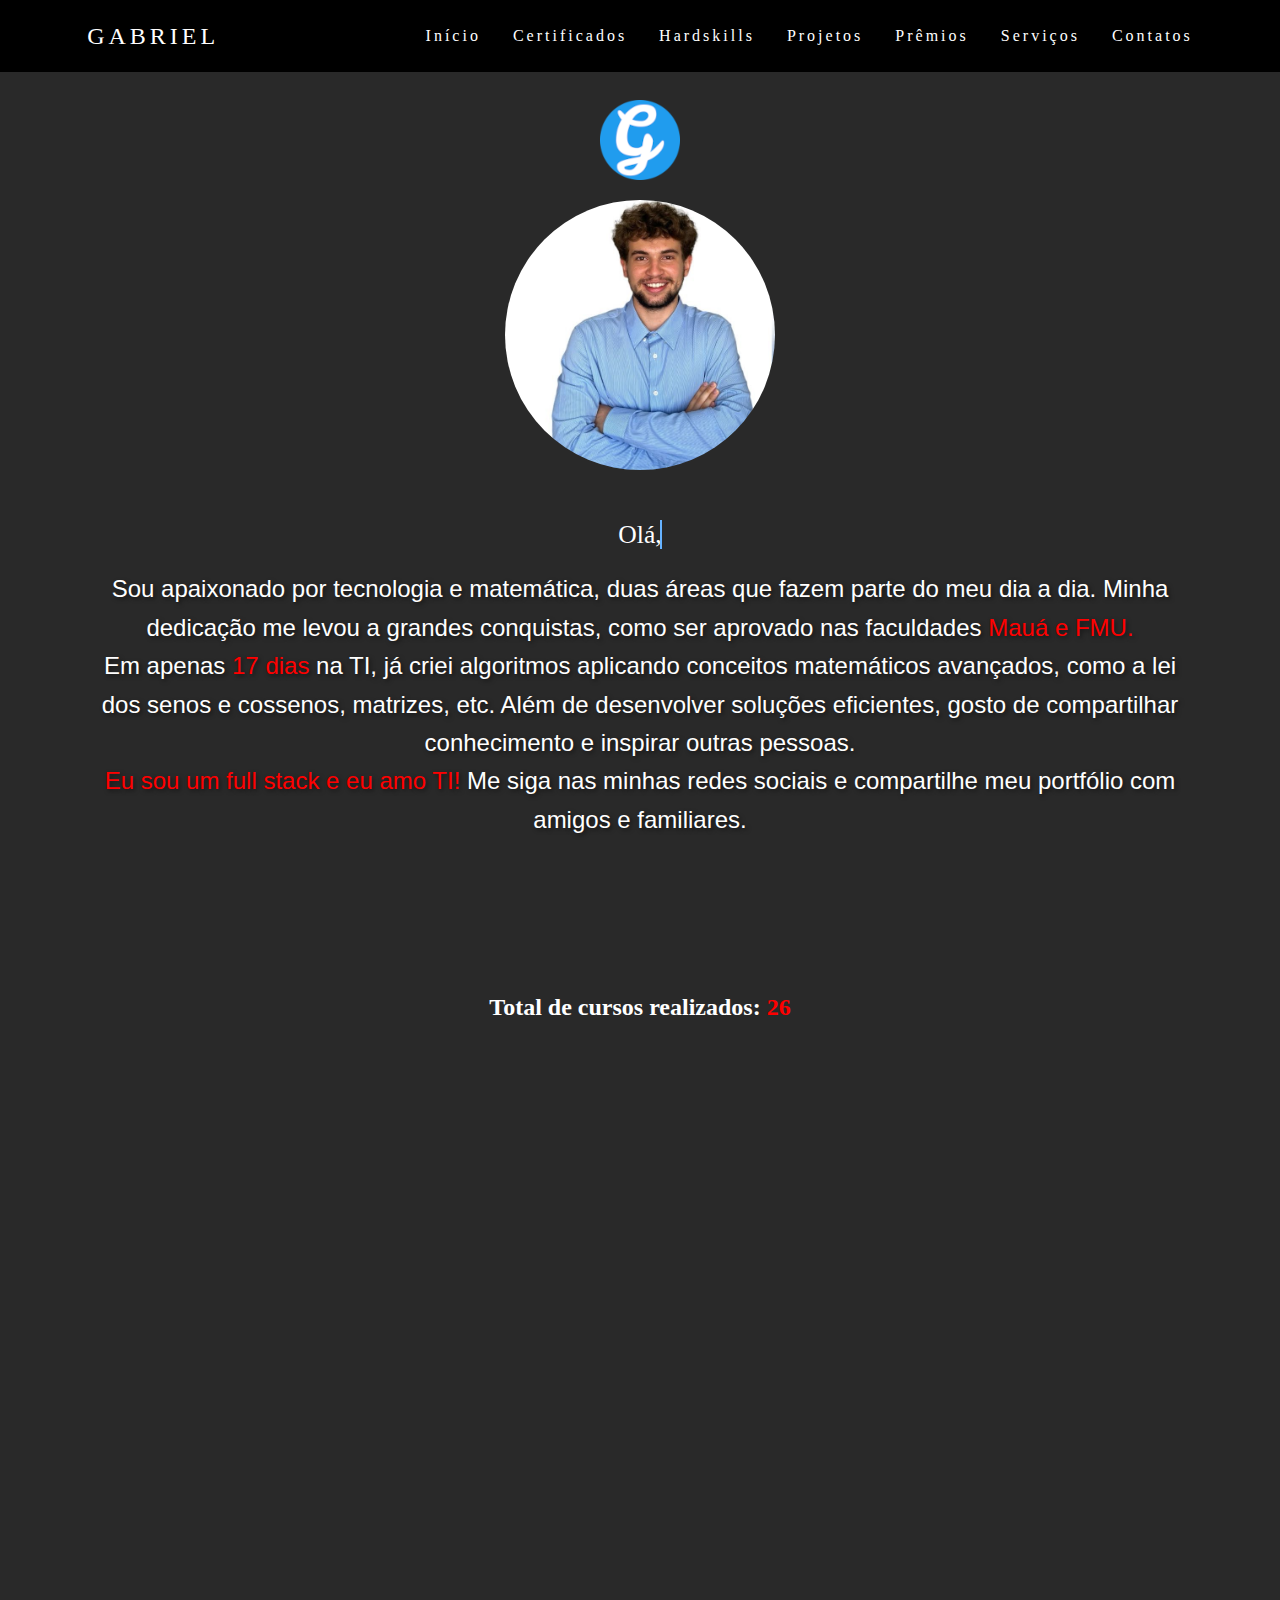
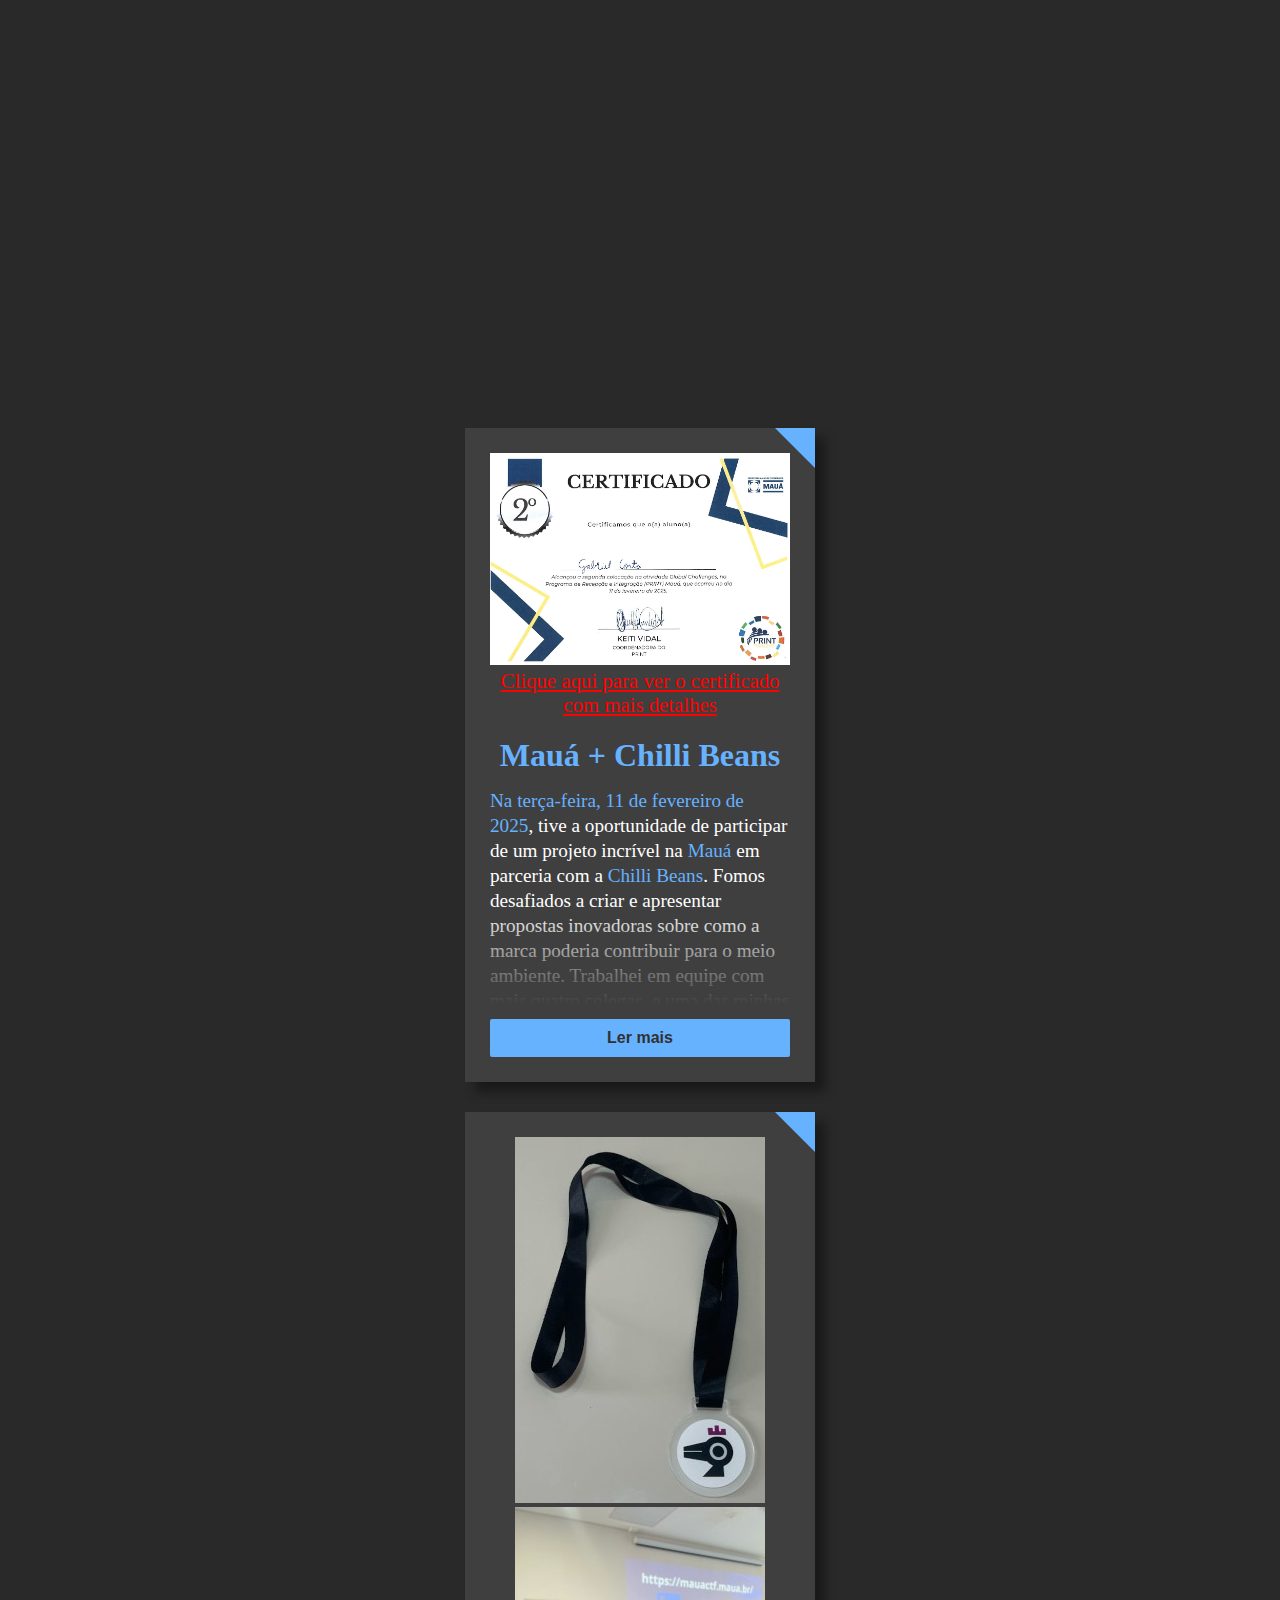
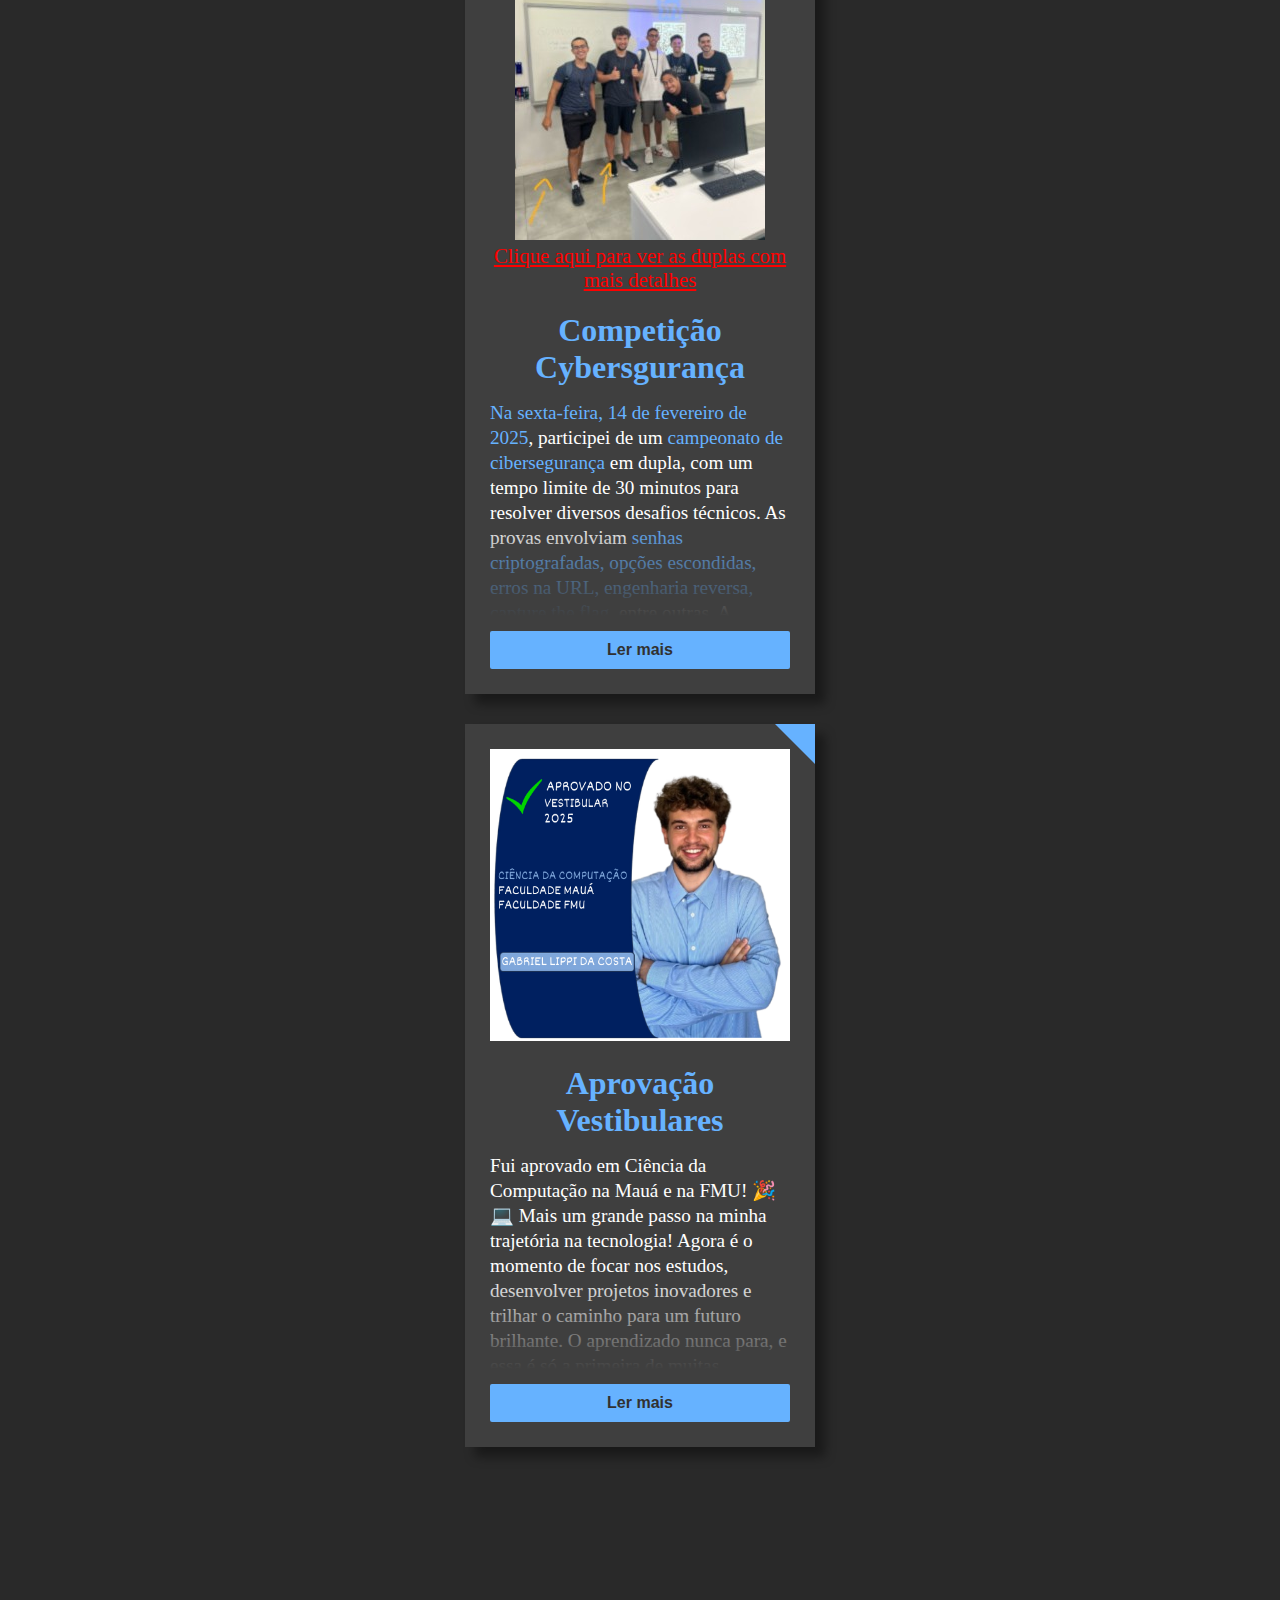
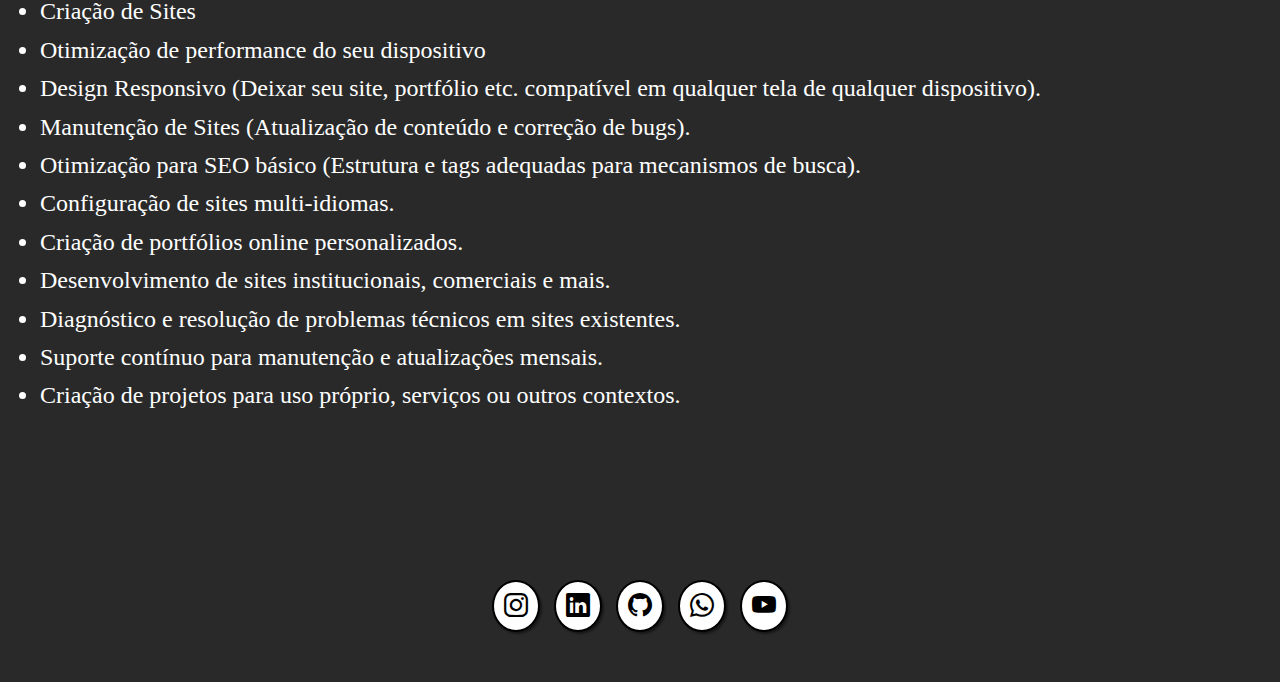
<file: index.html>
<!DOCTYPE html>
<html lang="pt-br">

<head>
  <meta charset="UTF-8" />
  <meta name="viewport" content="width=device-width, initial-scale=1.0" />
  <title>G.L.D.C.</title>
  <link rel="shortcut icon" href="foto-favicon/logo.png" type="image/x-icon">
  <link rel="stylesheet" href="style.css" />
  <link rel="stylesheet" href="https://cdn.jsdelivr.net/npm/bootstrap-icons@1.11.3/font/bootstrap-icons.min.css">
  <link rel="stylesheet" href="https://cdnjs.cloudflare.com/ajax/libs/font-awesome/6.5.1/css/all.min.css">
</head>

<body>

  <header>

    <nav>

      <a class="logo" href="#">GABRIEL</a>

      <div class="mobile-menu">

        <div class="line1"></div>
        <div class="line2"></div>
        <div class="line3"></div>
      </div>

      <ul class="nav-list">

        <li><a href="#inicio">Início</a></li>
        <li><a href="#certificados">Certificados</a></li>
        <li><a href="#hardskills">Hardskills</a></li>
        <li><a href="#projetos">Projetos</a></li>
        <li><a href="#premios">Prêmios</a></li>
        <li><a href="#servicos">Serviços</a></li>
        <li><a href="#contatos">Contatos</a></li>
      </ul>

    </nav>

  </header>



  <section id="inicio">

    <div class="minha-logo">

      <img src="foto-favicon/logo.png" alt="Foto Minha logo">

    </div>

    <div class="minha-foto">

      <img src="foto-favicon/WhatsApp Image 2025-01-31 at 16.44.58 (2).jpeg" alt="">

    </div>

    <div class="txt-animado">
      Olá, <span></span>
    </div>

    <div class="sobre-mim">

      <p>Sou apaixonado por tecnologia e matemática, duas áreas que fazem parte do meu dia a dia. Minha dedicação me
        levou a grandes conquistas, como ser aprovado nas faculdades <span>Mauá e FMU.</span></p>

      <p>Em apenas <span>17 dias</span> na TI, já criei algoritmos aplicando conceitos matemáticos avançados, como a lei
        dos senos e cossenos, matrizes, etc. Além de desenvolver soluções eficientes, gosto de compartilhar conhecimento
        e inspirar outras pessoas.</p>

      <p><span>Eu sou um full stack e eu amo TI!</span> Me siga nas minhas redes sociais e compartilhe meu portfólio com
        amigos e familiares.</p>

    </div>

  </section>

  <section id="certificados">

    <h1>Certificados</h1>

    <h2>Total de cursos realizados: <span style="color: red;">26</span></h2>

    <div class="container">

      <div class="img-certificado">
        <p>Excel Senai</p>
        <img src="imagens-certificados/1.png" alt="">
        <p>Nota da Prova: [<a href="imagens-nota-prova/Nota 88,57-100 Excel Curso Senai.png" target="_blank"
            rel="external">Abrir</a>]</p>
      </div>

      <div class="img-certificado">
        <p>Por Dentro da Computação Quântica Senai</p>
        <img src="imagens-certificados/3.png" alt="">
        <p>Nota da Prova: [<a href="imagens-nota-prova/Nota 100-100 Computação Quantica Curso Senai.png" target="_blank"
            rel="external">Abrir</a>]</p>
      </div>

      <div class="img-certificado">
        <p>Tecnologia da Informação e Comunicação Senai</p>
        <img src="imagens-certificados/2.png" alt="">
      </div>

      <div class="img-certificado">
        <p>Ética na Inteligência Artificial Senai</p>
        <img src="imagens-certificados/4.png" alt="">
        <p>Nota da Prova: [<a href="imagens-nota-prova/Nota 100-100 Ética na IA Curso Senai.png" target="_blank"
            rel="external">Abrir</a>]</p>
      </div>

      <div class="img-certificado">
        <p>Fundamentos de TI (Hardware e Software) Bradesco</p>
        <img src="imagens-certificados/5.png" alt="">
        <p>Nota da Prova: [<a href="imagens-nota-prova/Nota Curso Bradesco.png" target="_blank"
            rel="external">Abrir</a>]</p>
      </div>

      <div class="img-certificado">
        <p>Letramento Digital Bradesco</p>
        <img src="imagens-certificados/6.png" alt="">
        <p>Nota da Prova: [<a href="imagens-nota-prova/Nota Prova Curso Bradesco.png" target="_blank"
            rel="external">Abrir</a>]</p>
      </div>

      <div class="img-certificado">
        <p>Introdução à Programação Orientada a Objetos (POO) Bradesco</p>
        <img src="imagens-certificados/7.png" alt="">
        <p>Nota da Prova: [<a href="imagens-nota-prova/Nota Curso Bradesco 2.png" target="_blank"
            rel="external">Abrir</a>]</p>
      </div>

      <div class="img-certificado">
        <p>Crie um site simples usando HTML5, CSS3 e JavaScript Bradesco</p>
        <img src="imagens-certificados/15.png" alt="">
        <p>Nota da Prova: [<a
            href="imagens-nota-prova/Nota 100-100 Bradesco Crie um site simples usando HTML, CSS e JavaScript.png"
            target="_blank" rel="external">Abrir</a>]</p>
      </div>

      <div class="img-certificado">
        <p>Algoritmo Curso em Video</p>
        <img src="imagens-certificados/8.png" alt="">
        <p>Nota da Prova: [<a href="imagens-nota-prova/Nota Curso em Vídeo.png" target="_blank"
            rel="external">Abrir</a>]</p>
      </div>

      <div class="img-certificado">
        <p>Git e GitHub Curso em Vídeo</p>
        <img src="imagens-certificados/9.png" alt="">
        <p>Nota da Prova: [<a href="imagens-nota-prova/Nota Curso Git e Github.png" target="_blank"
            rel="external">Abrir</a>]</p>
      </div>

      <div class="img-certificado">
        <p>HTML5 e CSS3 Módulo 1 Curso em Video</p>
        <img src="imagens-certificados/10.png" alt="">
        <p>Nota da Prova: [<a href="imagens-nota-prova/Nota Curso HTML5 e CSS3 CursoEmVideo.png" target="_blank"
            rel="external">Abrir</a>]</p>
      </div>

      <div class="img-certificado">
        <p>HTML5 e CSS3 Módulo 2 Curso em Video</p>
        <img src="imagens-certificados/11.png" alt="">
        <p>Nota da Prova: [<a href="imagens-nota-prova/Nota Curso HTML5 e CSS3  Módulo 2 CursoEmVideo.png"
            target="_blank" rel="external">Abrir</a>]</p>
      </div>

      <div class="img-certificado">
        <p>HTML5 e CSS3 Módulo 3 Curso em Video</p>
        <img src="imagens-certificados/12.png" alt="">
        <p>Nota da Prova: [<a href="imagens-nota-prova/Nota Curso HTML5 e CSS3  Módulo 3 CursoEmVideo.png"
            target="_blank" rel="external">Abrir</a>]</p>
      </div>

      <div class="img-certificado">
        <p>HTML5 e CSS3 Módulo 4 Curso em Video</p>
        <img src="imagens-certificados/13.png" alt="">
        <p>Nota da Prova: [<a href="imagens-nota-prova/Nota Curso HTML5 e CSS3  Módulo 4 CursoEmVideo.png"
            target="_blank" rel="external">Abrir</a>]</p>
      </div>

      <div class="img-certificado">
        <p>JavaScript Curso em Video</p>
        <img src="imagens-certificados/14.png" alt="">
        <p>Nota da Prova: [<a href="imagens-nota-prova/Nota Prova JS Curso em Vídeo.png" target="_blank"
            rel="external">Abrir</a>]</p>
      </div>

      <div class="img-certificado">
        <p>HTML5 Curso em Video</p>
        <img src="imagens-certificados/17.png" alt="">
        <p>Nota da Prova: [<a href="imagens-nota-prova/HTML5.png" target="_blank" rel="external">Abrir</a>]</p>
      </div>

      <div class="img-certificado">
        <p>Segurança da Informação Módulo 00 Curso em Video</p>
        <img src="imagens-certificados/20.png" alt="">
        <p>Nota da Prova: [<a href="https://drive.google.com/file/d/1CqU9rAEwLUMyLrQ5lB9vObDW1s4fJujI/view?usp=sharing" target="_blank" rel="external">Abrir</a>]</p>
      </div>

      <div class="img-certificado">
        <p>Segurança da Informação Módulo 01 Curso em Video</p>
        <img src="imagens-certificados/21.png" alt="">
        <p>Nota da Prova: [<a href="https://drive.google.com/file/d/1Bmd2dhBNqw7vSv7igCqlZB1154ytCNiN/view?usp=sharing" target="_blank" rel="external">Abrir</a>]</p>
      </div>

      <div class="img-certificado">
        <p>Segurança da Informação Módulo 02 Curso em Video</p>
        <img src="imagens-certificados/22.png" alt="">
        <p>Nota da Prova: [<a href="https://drive.google.com/file/d/1pfrpmJ-_HyBVVfPx7yhaV1qTQtW45EPQ/view?usp=sharing" target="_blank" rel="external">Abrir</a>]</p>
      </div>

      <div class="img-certificado">
        <p>Segurança da Informação Módulo 03 Curso em Video</p>
        <img src="imagens-certificados/26.png" alt="">
        <p>Nota da Prova: [<a href="https://drive.google.com/file/d/1nTaHGFhr85EobQW0m2Scstm7OoGAW9eJ/view?usp=sharing" target="_blank" rel="external">Abrir</a>]</p>
      </div>

      <div class="img-certificado">
        <p>Segurança da Informação Módulo 04 Curso em Video</p>
        <img src="imagens-certificados/25.png" alt="">
        <p>Nota da Prova: [<a href="https://drive.google.com/file/d/13Q9gi0gnWSx5N8Z0U9Mttc_tmz2UUSea/view?usp=sharing" target="_blank" rel="external">Abrir</a>]</p>
      </div>

      <div class="img-certificado">
        <p>Linux Curso em Video</p>
        <img src="imagens-certificados/24.png" alt="">
        <p>Nota da Prova: [<a href="https://drive.google.com/file/d/1kR6J58GfIpPk9SKYX03w_4ol74meCe61/view?usp=sharing" target="_blank" rel="external">Abrir</a>]</p>
      </div>

      <div class="img-certificado">
        <p>JavaScript Impacta</p>
        <img src="imagens-certificados/16.png" alt="">
      </div>

      <div class="img-certificado">
        <p>HTML5 Fundamentos Impacta</p>
        <img src="imagens-certificados/18.png" alt="">
      </div>

      <div class="img-certificado">
        <p>Java Dio</p>
        <img src="imagens-certificados/19.png" alt="">
      </div>

      <div class="img-certificado">
        <p>Linux Udemy</p>
        <img src="imagens-certificados/23.png" alt="">
      </div>

    </div>

  </section>


  <section id="hardskills">

    <h1>Hard skills</h1>

    <div class="container">

      <div class="skills">
        <p>HTML5</p>
        <i class="fa-brands fa-html5" style="color: #dd4b25;"></i>
      </div>

      <div class="skills">
        <p>CSS3</p>
        <i class="fa-brands fa-css3-alt" style="color: #254bdd;"></i>
      </div>

      <div class="skills">
        <p>JavaScript</p>
        <i class="fa-brands fa-js" style="color: #FFD43B;"></i>
      </div>

      <div class="skills">
        <p>Python</p>
        <i class="fa-brands fa-python" style="color: #3678a8;"></i>
      </div>

      <div class="skills">
        <p>Java</p>
        <i class="fa-brands fa-java" style="color: #FFD43B;"></i>
      </div>

      <div class="skills">
        <p>Kali Linux</p>
        <i class="fa-brands fa-linux"></i>
      </div>

      <div class="skills">
        <p>Node.js</p>
        <i class="fa-brands fa-node" style="color: #7ec727;"></i>
      </div>

      <div class="skills">
        <p>GitHub</p>
        <i class="fa-brands fa-github" style="color: #000000;"></i>
      </div>

      <div class="skills">
        <p>Git</p>
        <i class="fa-brands fa-git-alt" style="color: #e84d31;"></i>
      </div>

      <div class="skills">
        <p>Bootstrap</p>
        <i class="fa-brands fa-bootstrap" style="color: #7910f2;"></i>
      </div>

      <div class="skills">
        <p>Swiper</p>
        <img src="img-hardskills/swiper-removebg-preview.png" alt="Swiper" width="45" height="45">
      </div>

      <div class="skills">
        <p>NPM</p>
        <i class="fa-brands fa-npm" style="color: #ed0c0c;"></i>
      </div>

      <div class="skills">
        <p>MongoDB</p>
        <img src="img-hardskills/mongodb.png" alt="" width="45" height="45">
      </div>

      <div class="skills">
        <p>Prisma</p>
        <img src="img-hardskills/prisma.jpg" alt="" width="45" height="45">
      </div>

      <div class="skills">
        <p>Word</p>
        <img src="img-hardskills/word (1).png" alt="" width="45" height="45">
      </div>

      <div class="skills">
        <p>Excel</p>
        <img src="img-hardskills/excel.png" alt="" width="45" height="45">
      </div>

      <div class="skills">
        <p>PowerPoint</p>
        <img src="img-hardskills/powerpoint (1).png" alt="" width="45" height="45">
      </div>

      <div class="skills" style="height: max-content;">
        <p>Canva</p>
      </div>

      <div class="skills" style="height: max-content;">
        <p>MySQL</p>
      </div>

      <div class="skills" style="height: max-content;">
        <p>Express.js</p>
      </div>

      <div class="skills" style="height: max-content;">
        <p>JSON</p>
      </div>

    </div>

  </section>


  <section id="projetos">

    <h1>Projetos</h1>

    <div class="container">

      <div class="proje">
        <p style="font-size: 2.5em;">Meu Currículo</p>
        <img src="img-projetos/WhatsApp Image 2025-02-05 at 11.44.01 (3).jpeg" alt="" width="250" height="370">

        <div class="botoes">
          <a href="https://drive.google.com/file/d/1iqqE9Tr8e1IQknJSxVZzxctHQNlVcISl/view?usp=sharing" target="_blank"
            rel="external"><button class="btn ver">Ver</button></a>
        </div>

        <p style="margin-top: 30px;">Tecnologias usadas: HTML5, CSS3</p>

      </div>

      <div class="proje">
        <p style="font-size: 2.5em;">Página de Login</p>
        <img src="img-projetos/WhatsApp Image 2025-02-07 at 07.40.42.jpeg" alt="" width="250" height="370">

        <div class="botoes">
          <a href="https://gabriel-lippi-costa.github.io/Pagina-de-Login/" target="_blank" rel="external"
            style="text-decoration: none; color: black;"><button class="btn ver">Ver</button></a>
        </div>

        <p style="margin-top: 30px;">Tecnologias usadas: HTML5, CSS3</p>

      </div>

      <div class="proje">
        <p style="font-size: 2.5em;">Página de
          Cadastre-se</p>
        <img src="img-projetos/WhatsApp Image 2025-02-07 at 07.40.44.jpeg" alt="" width="250" height="370">

        <div class="botoes">
          <a href="https://gabriel-lippi-costa.github.io/Pagina-de-Cadastro/" target="_blank" rel="external"
            style="text-decoration: none; color: black;"><button class="btn ver">Ver</button></a>
        </div>

        <p style="margin-top: 30px;">Tecnologias usadas: HTML5, CSS3</p>

      </div>

      <div class="proje">
        <p style="font-size: 2.5em;">Site Matemático</p>
        <img src="img-projetos/WhatsApp Image 2025-02-05 at 11.44.01.jpeg" alt="" width="250" height="370"
          style="border: 1px solid black;">

        <div class="botoes">
          <a href="https://gabriel-lippi-costa.github.io/Site-Matematico/" target="_blank" rel="external"
            style="text-decoration: none; color: black;"><button class="btn ver">Ver</button></a>
        </div>

        <p style="margin-top: 30px;">Tecnologias usadas: HTML5, CSS3, JavaScript e Node.js</p>

      </div>

      <div class="proje">
        <p style="font-size: 2.5em;">Modelo Site
          Açougue</p>
        <img src="img-projetos/WhatsApp Image 2025-02-05 at 11.44.01 (1).jpeg" alt="" width="250" height="370">

        <div class="botoes">
          <a href="https://gabriel-lippi-costa.github.io/Site-Modelo-para-Acougue/" target="_blank"
            rel="external"><button class="btn ver" style="text-decoration: none; color: black;">Ver</button></a>
        </div>

        <p style="margin-top: 30px;">Tecnologias usadas: HTML5, CSS3, JavaScript e Bootstrap </p>

      </div>

      <div class="proje">
        <p style="font-size: 2.5em;">Panfleto do
          Modelo Site
          Açougue</p>
        <img src="img-projetos/WhatsApp Image 2025-02-05 at 11.44.01 (2).jpeg" alt="" width="250" height="370">

        <div class="botoes">
          <a href=" https://drive.google.com/file/d/1BvMHksfRG6ambV97S1y52p9JNU3f7pv3/view" target="_blank"
            rel="external" style="text-decoration: none; color: black;"><button class="btn ver">Ver</button></a>
        </div>

        <p style="margin-top: 30px;">Tecnologias usadas: Canva</p>

      </div>

      <div class="proje">
        <p style="font-size: 2.5em;">Modelo Site Mercado</p>
        <img src="img-projetos/mercado site (1).jpeg" alt="" width="250" height="370">

        <div class="botoes">
          <a href="https://gabriel-lippi-costa.github.io/Site-Modelo-para-Mercado/" target="_blank" rel="external"
            style="text-decoration: none; color: black;"><button class="btn ver">Ver</button></a>
        </div>

        <p style="margin-top: 30px;">Tecnologias usadas: HTML5, CSS3, JavaScript e Bootstrap</p>

      </div>

      <div class="proje">
        <p style="font-size: 2.5em;">Panfleto do Modelo Site Mercado</p>
        <img src="img-projetos/panfleto mercado site.jpeg" alt="" width="250" height="370">

        <div class="botoes">
          <a href="https://drive.google.com/file/d/1vqIdWWu4lRaGOaocZCIepEWwfr8AS1yP/view?usp=sharing" target="_blank"
            rel="external"><button class="btn ver" style="text-decoration: none; color: black;">Ver</button></a>
        </div>

        <p style="margin-top: 30px;">Tecnologias usadas: Canva</p>

      </div>

      <div class="proje">
        <p style="font-size: 2.5em;">Modelo Site Academia</p>
        <img src="img-projetos/modelo-site-academia.jpeg" alt="" width="250" height="370">

        <div class="botoes">
          <a href="https://gabriel-lippi-costa.github.io/Site-Modelo-para-Academia/" target="_blank" rel="external"
            style="text-decoration: none; color: black;"><button class="btn ver">Ver</button></a>
        </div>

        <p style="margin-top: 30px;">Tecnologias usadas: HTML5, CSS3, JavaScript e Bootstrap</p>

      </div>

      <div class="proje">
        <p style="font-size: 2.5em;">Panfleto do Modelo Site Academia</p>
        <img src="img-projetos/panfleto-do-modelo-site-academia.jpeg" alt="" width="250" height="370">

        <div class="botoes">
          <a href="https://drive.google.com/file/d/1_miDESbC34bhq32u6UPul6dPXc4uGU79/view?usp=drive_link"
            target="_blank" rel="external" style="text-decoration: none; color: black;"><button
              class="btn ver">Ver</button></a>
        </div>

        <p style="margin-top: 30px;">Tecnologias usadas: Canva</p>

      </div>

      <div class="proje">
        <p style="font-size: 2.5em;">LinkRedesPro</p>
        <img src="img-projetos/linkredespro.jpeg" alt="" width="250" height="370">

        <div class="botoes">
          <a href="https://gabriel-lippi-costa.github.io/LinkRedesPro/" target="_blank" rel="external"
            style="text-decoration: none; color: black;"><button class="btn ver">Ver</button></a>
        </div>

        <p style="margin-top: 30px;">Tecnologias usadas: HTML, CSS</p>

      </div>

      <div class="proje">
        <p style="font-size: 2.5em;">Projeto Acadêmico - Biblioteca Morgana Ribeiro</p>
        <img src="img-projetos/WhatsApp Image 2025-03-02 at 10.55.19.jpeg" alt="" width="250" height="370">

        <div class="botoes">
          <a href="https://gabriel-lippi-costa.github.io/Atividade-2-Maua/" target="_blank" rel="external"
            style="text-decoration: none; color: black;"><button class="btn ver">Ver Site</button></a>
          <a href="https://drive.google.com/file/d/1ApjKdTsNQzRce51oMoC-idZRozB4OJtd/view?usp=sharing" target="_blank"
            rel="external" style="text-decoration: none; color: black;"><button class="btn ver">Ver
              Panfleto</button></a>
          <a href="https://docs.google.com/presentation/d/1L0pg8JR3Kwiu0ugigPwNJRYOuQJqogym/edit?usp=drive_link&ouid=102658331793247742978&rtpof=true&sd=true"
            target="_blank" rel="external" style="text-decoration: none; color: black;"><button class="btn ver">Ver
              PowerPoint</button></a>
        </div>

        <p style="margin-top: 30px;">Tecnologias usadas: HTML, CSS, JavaScript, PowerPoint, Canva, Font Awesome</p>

      </div>

      <div class="proje">
        <p style="font-size: 2.5em;">Panfleto Note Tech Support</p>
        <img src="img-projetos/Panfleto (1).png" alt="Panfleto da Note Tech Support" width="250" height="370">

        <div class="botoes">
          <a href="https://drive.google.com/file/d/1vU4t4M9sYNwb0rhio1cHWSyEYb3oK3wi/view?usp=sharing" target="_blank"
            rel="external" style="text-decoration: none; color: black;"><button class="btn ver">Ver</button></a>
        </div>

        <p style="margin-top: 30px;">Tecnologias usadas: Canva</p>

      </div>

      <div class="proje">
        <p style="font-size: 2.5em;">Cartão de Visita Note Tech Support</p>
        <img src="img-projetos/1 (1).png" alt="" width="250">
        <img src="img-projetos/2 (1).png" alt="" width="250">

        <div class="botoes">
          <a href="https://drive.google.com/file/d/1Q864UgXAWzbNRwZldf1Dy0jKnngJSroq/view?usp=sharing" target="_blank"
            rel="external" style="text-decoration: none; color: black;"><button class="btn ver">Ver Frente</button></a>
          <a href="https://drive.google.com/file/d/1qRRAJiTXcmDHUPLlHv0JtHwAXqYkhQgr/view?usp=sharing" target="_blank"
            rel="external" style="text-decoration: none; color: black;"><button class="btn ver">Ver Verso</button></a>
        </div>

        <p style="margin-top: 30px;">Tecnologias usadas: Canva</p>

      </div>

      <div class="proje">
        <p style="font-size: 2.5em;">Orçamento Note Tech Support</p>
        <img src="img-projetos/Orçamento  (1) (1).png" alt="" width="250" height="370">

        <div class="botoes">
          <a href="https://drive.google.com/file/d/1YYC4AZCzTepE0eL0e0mR4-g8EPVuPdjf/view?usp=sharing" target="_blank"
            rel="external" style="text-decoration: none; color: black;"><button class="btn ver">Ver</button></a>
        </div>

        <p style="margin-top: 30px;">Tecnologias usadas: Canva</p>

      </div>

      <div class="proje" style="height: max-content;">
        <p style="font-size: 2.5em;">API</p>

        <div class="botoes">
          <a href="https://github.com/Gabriel-Lippi-Costa/API-com-Node.js-e-Banco-de-Dados" target="_blank"
            rel="external" style="text-decoration: none; color: black;"><button class="btn ver">Ver</button></a>
        </div>

        <p style="margin-top: 30px;">Tecnologias usadas: Node.js, Express.js, NPM, JSON, MondoDB, JavaScript e Prisma</p>

      </div>

      <div class="proje" style="height: max-content;">
        <p style="font-size: 2.5em;">Este Portfólio
          é um dos meus projetos</p>

        <p style="margin-top: 30px;">Tecnologias usadas: HTML5, CSS3, JavaScript e Bootstrap</p>

      </div>

    </div>

  </section>

  <section id="premios">

    <h1>Prêmios</h1>

    <div class="premio">

      <div class="cont">

        <div class="img">

          <img src="img-premios/Scan Certif Mauá.jpg" alt="Prêmio 1" width="300px">

          <a href="https://drive.google.com/file/d/1enXu0P8LvqrmF2jfZ8WU9eiFbiUREuMi/view?usp=sharing" target="_blank"
            rel="external">Clique aqui para ver o certificado com mais detalhes</a>
        </div>

        <h3>Mauá + Chilli Beans</h3>
        <p><span>Na terça-feira, 11 de fevereiro de 2025</span>, tive a oportunidade de participar de um projeto
          incrível na <span>Mauá</span> em parceria com a <span>Chilli Beans</span>. Fomos desafiados a criar e
          apresentar propostas inovadoras sobre como a marca poderia contribuir para o meio ambiente. Trabalhei em
          equipe com mais quatro colegas, e uma das minhas contribuições foi a ideia de um sistema baseado em
          <span>engenharia reversa</span>: os clientes poderiam levar seus óculos antigos ou desgastados até a loja,
          onde o máximo de material seria reaproveitado na fabricação de novos modelos, garantindo um desconto especial
          para o cliente.

          Além disso, para destacar nossa proposta, desenvolvi um <span>site funcional em apenas 40 minutos</span>,
          enquanto a maioria dos grupos utilizou Canva, PDF, vídeo ou PowerPoint para apresentar suas ideias. Esse
          diferencial fez com que me destacasse no projeto, e no final, nossa equipe foi premiada!

          Foi uma experiência incrível que reforçou minha paixão por tecnologia e inovação.
        </p>

        <button id="read_button">Ler mais</button>

      </div>

      <div class="cont">

        <div class="img">
          <img src="img-premios/img-cyberseguranca.jpeg" alt="Prêmio 2">
          <img src="img-premios/img-cyberseguranca-dois.jpeg" alt="Prêmio 3">

          <a href="https://drive.google.com/file/d/1bCI4pgFTOAMH6ajWrpOZJ29EKvphuZVX/view?usp=sharing" target="_blank"
            rel="external">Clique aqui para ver as duplas com mais detalhes</a>
        </div>

        <h3>Competição Cybersgurança</h3>
        <p><span>Na sexta-feira, 14 de fevereiro de 2025</span>, participei de um <span>campeonato de
            cibersegurança</span> em dupla, com um tempo limite de 30 minutos para resolver diversos desafios técnicos.
          As provas envolviam <span>senhas criptografadas, opções escondidas, erros na URL, engenharia reversa, capture
            the flag</span>, entre outras.
          A competição foi acirrada até o último segundo. Assim que enviei a última prova, outra dupla enviou exatamente
          no mesmo momento, resultando em um <span>empate técnico</span>. Com isso, <span>eu e minha dupla, junto com a
            outra equipe, fomos campeões em 1º lugar!</span> 🏆
          Foi uma experiência incrível que reforçou ainda mais minha paixão por <span>cibersegurança</span> e desafios
          técnicos.
        </p>

        <button id="read_button">Ler mais</button>

      </div>

      <div class="cont">

        <div class="img">
          <img src="img-premios/minha-aprovacao.png" alt="Prêmio 4" width="300px">
        </div>

        <h3>Aprovação Vestibulares</h3>
        <p>Fui aprovado em Ciência da Computação na Mauá e na FMU! 🎉💻

          Mais um grande passo na minha trajetória na tecnologia! Agora é o momento de focar nos estudos, desenvolver
          projetos inovadores e trilhar o caminho para um futuro brilhante. O aprendizado nunca para, e essa é só a
          primeira de muitas conquistas que estão por vir!

          A jornada está apenas começando! 🚀🔥
        </p>

        <button id="read_button">Ler mais</button>

      </div>

    </div>

  </section>


  <section id="servicos">
    <h1>Serviços</h1>
    <ul class="txt-servi">
      <li>Criação de Sites</li>
      <li>Otimização de performance do seu dispositivo</li>
      <li>Design Responsivo (Deixar seu site, portfólio etc. compatível em qualquer tela de qualquer dispositivo).</li>
      <li>Manutenção de Sites (Atualização de conteúdo e correção de bugs).</li>
      <li>Otimização para SEO básico (Estrutura e tags adequadas para mecanismos de busca).</li>
      <li>Configuração de sites multi-idiomas.</li>
      <li>Criação de portfólios online personalizados.</li>
      <li>Desenvolvimento de sites institucionais, comerciais e mais.</li>
      <li>Diagnóstico e resolução de problemas técnicos em sites existentes.</li>
      <li>Suporte contínuo para manutenção e atualizações mensais.</li>
      <li>Criação de projetos para uso próprio, serviços ou outros contextos.</li>
    </ul>
  </section>



  <section id="contatos">

    <h1>Contatos</h1>

    <div class="redes-sociais">
      <a href="https://www.instagram.com/lippi.tech/" target="_blank" rel="external" style="color: red;"><button><i
            class="bi bi-instagram"></i></button></a>
      <a href="https://www.linkedin.com/in/gabriel-lippi-ti/" target="_blank" rel="external"><button><i
            class="bi bi-linkedin"></i></button></a>
      <a href="https://github.com/Gabriel-Lippi-Costa" target="_blank" rel="external"><button><i
            class="bi bi-github"></i></button></a>
      <a href="https://api.whatsapp.com/send/?phone=5511948266529&text&type=phone_number&app_absent=0" target="_blank"
        rel="external"><button><i class="bi bi-whatsapp"></i></button></a>
      <a href="https://www.youtube.com/@gabriellippidacosta" target="_blank" rel="external"><button><i
            class="bi bi-youtube"></i></button></a>
    </div>


  </section>

  <script src="premio.js"></script>
  <script src="animacao-scroll.js"></script>
  <script src="mobile-navbar.js"></script>
</body>

</html>
</file>
<file: style.css>
* {
    margin: 0;
    padding: 0;
}

@import url('https://fonts.googleapis.com/css2?family=Merienda:wght@300..900&family=Syne:wght@400..800&display=swap');

@import url('https://fonts.googleapis.com/css2?family=Poppins:ital,wght@0,100;0,200;0,300;0,400;0,500;0,600;0,700;0,800;0,900;1,100;1,200;1,300;1,400;1,500;1,600;1,700;1,800;1,900&display=swap');

html, body {
    overflow-x: hidden;
}

html {
    scroll-behavior: smooth;
    scroll-padding-top: 70px;
}

body {
    background-color: #292929;
}

header {
    position: fixed;
    top: 0;
    left: 0;
    width: 100%;
    z-index: 99999;
}

header a {
    color: #fff;
    text-decoration: none;
    transition: 0.3s;
}

header a:hover {
    opacity: 0.7;
}

header .logo {
    font-family: "Merienda", serif;
    font-size: 24px;
    letter-spacing: 4px;
}

header nav {
    display: flex;
    justify-content: space-around;
    align-items: center;
    font-family: system-ui, -apple-system, Helvetica, Arial, sans-serif;
    background: black;
    height: 8vh;
}

header .nav-list {
    list-style: none;
    display: flex;
}

header .nav-list li {
    font-family: "Merienda", serif;
    font-size: 16px;
    letter-spacing: 3px;
    margin-left: 32px;
}

header .mobile-menu {
    display: none;
    cursor: pointer;
}

header .mobile-menu div {
    width: 32px;
    height: 2px;
    background: #fff;
    margin: 8px;
    transition: 0.3s;
}

header .nav-list.active {
    transform: translateX(0);
}

@keyframes navLinkFade {
    from {
        opacity: 0;
        transform: translateX(50px);
    }

    to {
        opacity: 1;
        transform: translateX(0);
    }
}

header .mobile-menu.active .line1 {
    transform: rotate(-45deg) translate(-8px, 8px);
}

header .mobile-menu.active .line2 {
    opacity: 0;
}

header .mobile-menu.active .line3 {
    transform: rotate(45deg) translate(-5px, -7px);
}

#inicio {
    margin-top: 100px;
}

#inicio .minha-logo {
    display: flex;
}

#inicio .minha-logo img {
    margin: 0 auto;
    width: 80px;
    /* Ajuste o tamanho conforme necessário */
    animation: glow 2s infinite alternate;
}

#inicio .minha-foto {
    display: flex;
    margin-top: 20px;
}

#inicio .minha-foto img {
    margin: 0 auto;
    width: 270px;
    border-radius: 50%;
}

.txt-animado {
    font-size: 1.6em;
    font-weight: 300;
    text-align: center;
    margin-top: 50px;
    color: white;
}

.txt-animado span {
    position: relative;
}

.txt-animado span::before {
    content: "";
    color: #66B2FF;
    animation: palavras 20s infinite;
}

.txt-animado span::after {
    content: "";
    position: absolute;
    height: 100%;
    border-left: 2px solid #66B2FF;
    right: -10px;
    opacity: 1;
    animation: ponteiro .8s infinite, digita 20s steps(15) infinite;
    width: calc(100% + 10px);
    background-color: #292929;
}

.sobre-mim {
    text-align: center;
    font-weight: lighter;
    font-size: 1.5em;
    /* Aumentei o tamanho da fonte */
    color: white;
    width: 85%;
    margin: 20px auto;
    line-height: 1.6;
    font-family: Arial, Helvetica, sans-serif;
    text-shadow: 2px 2px 4px rgba(0, 0, 0, 0.5);
}

.sobre-mim span {
    color: red;
}

#certificados {
    display: grid;
    margin-top: 70px;
    padding: 20px;
    border-radius: 10px;
}

#certificados h1 {
    margin: 0 auto;
    font-size: 3em;
    color: #66B2FF;
    font-family: "Poppins", serif;
    text-align: center;
}

#certificados h2 {
    font-size: 1.5em;
    margin: 10px auto;
    color: white;
    font-family: "Poppins", serif;
    text-align: center;
}

#certificados .container {
    display: grid;
    grid-template-columns: repeat(auto-fit, minmax(250px, 1fr));
    /* Layout responsivo */
    gap: 20px;
    /* Espaçamento entre os certificados */
    padding: 10px;
}

#certificados .img-certificado {
    display: flex;
    flex-direction: column;
    align-items: center;
    text-align: center;
    padding: 15px;
    background: linear-gradient(145deg, #F8F8F8, #ECECEC);
    border-radius: 10px;
    box-shadow: 0 4px 6px rgba(0, 0, 0, 0.1);
    /* Sombra leve */
    transition: transform 0.3s ease;
    /* Animação ao passar o mouse */
}

#certificados .img-certificado:hover {
    transform: scale(1.05);
    /* Efeito de zoom */
}

#certificados .img-certificado img {
    border-radius: 10px;
    max-width: 100%;
    height: auto;
    border: 2px solid black;
    margin-bottom: 10px;
    /* Espaço entre a imagem e o texto */
}

#certificados .img-certificado p {
    font-weight: bolder;
    color: #333;
    /* Texto mais escuro para contraste */
    font-size: 1em;
    margin: 5px 0;
    font-family: "Poppins", sans-serif;
}

#certificados .img-certificado p a {
    text-decoration: none;
    color: #ff6666;
    /* Tom vermelho mais suave */
    font-weight: bold;
}

#certificados .img-certificado p a:hover {
    color: #ff3333;
    /* Tom mais escuro ao passar o mouse */
}


/*FIM CERTIFICADOS*/

#hardskills {
    display: grid;
    margin-top: 70px;
}

#hardskills h1 {
    margin: 0 auto;
    font-size: 3em;
    color: #66B2FF;
    font-family: "Poppins", serif;
}

#hardskills .container {
    display: grid;
    gap: 20px;
}

#hardskills .container .skills {
    margin: 20px auto;
    border: 1px solid white;
    border-radius: 10px;
    width: 110px;
    padding: 10px;
    text-align: center;
}

#hardskills .container .skills p {
    font-size: 1.4em;
    font-weight: bolder;
    color: #66B2FF;
}

#hardskills .container .skills i {
    font-size: 50px;
    margin: 5px 0px;
}

/* Responsividade */
@media (max-width: 480px) {

    /* Celular pequeno */
    #hardskills .container {
        grid-template-columns: repeat(2, 1fr);
    }
}

@media (min-width: 481px) and (max-width: 767px) {

    /* Celular médio/grande */
    #hardskills .container {
        grid-template-columns: repeat(2, 1fr);
    }
}

@media (min-width: 768px) and (max-width: 1024px) {

    /* Tablet */
    #hardskills .container {
        grid-template-columns: repeat(3, 1fr);
    }
}

@media (min-width: 1025px) and (max-width: 1366px) {

    /* Notebook/PC pequeno */
    #hardskills .container {
        grid-template-columns: repeat(4, 1fr);
    }
}

@media (min-width: 1367px) and (max-width: 1920px) {

    /* PC grande */
    #hardskills .container {
        grid-template-columns: repeat(4, 1fr);
    }
}

@media (min-width: 1921px) {

    /* TV/Monitores 4K+ */
    #hardskills .container {
        grid-template-columns: repeat(4, 1fr);
    }
}

/*FIM HARD SKILLS*/

#projetos {
    text-align: center;
    margin-top: 50px;
}

#projetos h1 {
    font-size: 2.5em;
    color: #66B2FF;
    font-family: "Poppins", sans-serif;
    text-transform: uppercase;
}

.container {
    display: flex;
    justify-content: center;
    flex-wrap: wrap;
    gap: 15px;
    margin: 20px 0px;
}

.proje {
    margin: 20px 0px;
    padding: 15px;
    border-radius: 10px;
    box-shadow: 0px 4px 12px rgba(0, 0, 0, 0.15);
    transition: transform 0.3s ease-in-out;
    width: 300px;
    text-align: center;
    border: 1px solid #ccc;
}

.proje:hover {
    transform: translateY(-5px);
}

.proje p {
    color: #66B2FF;
    font-size: 1.5em;
    margin-bottom: 8px;
}

.imagem-projeto:hover {
    transform: scale(1.05);
}

.botoes {
    display: flex;
    justify-content: center;
    gap: 8px;
}

.btn {
    padding: 8px 12px;
    border-radius: 8px;
    border: none;
    cursor: pointer;
    font-size: 1.2em;
    font-weight: bold;
    transition: background 0.3s, transform 0.2s;
}

.ver {
    background-color: yellow;
    color: black;
}

.ver:hover {
    background-color: gold;
    transform: scale(1.1);
}

.baixar {
    background-color: orange;
    color: white;
}

.baixar:hover {
    background-color: darkorange;
    transform: scale(1.1);
}

@media (max-width: 767px) {
    .container {
        flex-direction: column;
        align-items: center;
    }

    .proje {
        width: 90%;
    }
}

@media (min-width: 768px) and (max-width: 1024px) {
    .container {
        display: grid;
        grid-template-columns: repeat(2, 1fr);
        gap: 15px;
    }

    .proje {
        width: 90%;
    }
}

@media (min-width: 1025px) {
    .container {
        display: grid;
        grid-template-columns: repeat(3, 1fr);
        gap: 15px;
    }

    .proje {
        width: 90%;
    }
}

/*COMEÇO PRÊMIOS*/

#premios {
    display: grid;
    justify-content: center;
    align-items: center;
    margin-top: 70px;
    text-align: center;
}

.premio {
    margin-top: 20px;
}

#premios h1 {
    margin: 0 auto;
    font-size: 3em;
    color: #66B2FF;
    font-family: "Poppins", sans-serif;
}

.cont {
    margin-top: 30px;
    display: flex;
    flex-direction: column;
    justify-content: center;
    width: 300px;
    padding: 25px;
    background-color: #3f3f3f;
    box-shadow: 10px 10px 10px rgba(0, 0, 0, 0.389);
    position: relative;
}

.cont::before {
    content: '';
    position: absolute;
    top: 0;
    right: 0;
    border: 20px solid transparent;
    border-top: 20px solid #66B2FF;
    border-right: 20px solid #66B2FF;
}

.img {
    margin-bottom: 20px;
}

.cont p {
    font-size: 1.2em;
    text-align: left;
    height: 215px;
    overflow: hidden;
    position: relative;
    color: white;
    line-height: 1.3;
}

.cont p::before {
    content: '';
    position: absolute;
    bottom: 0;
    width: 100%;
    height: 100px;
    background: linear-gradient(transparent, #3f3f3f);
}

.cont h3 {
    text-align: center;
    margin-bottom: 15px;
    font-size: 32px;
    position: relative;
    color: #66B2FF;
}

.cont span {
    color: #66B2FF;
}

.cont button {
    border: none;
    padding: 10px;
    border-radius: 2px;
    margin-top: 15px;
    background-color: #66B2FF;
    color: #313131;
    font-weight: bold;
    cursor: pointer;
    font-size: 16px;
    transition: all 0.2s ease-in-out; 
}

.cont button:hover {
    background-color: transparent;
    color: #66B2FF;
    transition: all 0.2s ease-in-out;
}

.premio.ativar .cont p {
    height: auto;
    overflow: visible;
}

.premio.ativar .cont p::before {
    display: none;
}

.img a {
    margin-top: 10px;
    font-size: 1.3em;
    color: red;
}


/*FIM PRÊMIOS*/


/*FIM PROJETOS*/

#servicos {
    display: grid;
    margin-top: 70px;
    text-align: center;
}

#servicos h1 {
    margin: 0 auto;
    font-size: 3em;
    color: #66B2FF;
    font-family: "Poppins", sans-serif;
}

#servicos ul {
    text-align: justify;
    margin: 20px 40px;
}

#servicos li {
    font-size: 1.5em;
    color: white;
    line-height: 1.6;
}


/*FIM SERVICOS*/

#contatos {
    display: grid;
    margin-top: 70px;
    margin-bottom: 50px;
}

#contatos h1 {
    margin: 0 auto;
    font-size: 3em;
    color: #66B2FF;
    font-family: "Poppins", serif;
}

.redes-sociais>a>button {
    font-size: 1.5em;
    padding: 10px;
    border-radius: 50%;
    margin: 0px 5px;
    cursor: pointer;
    background-color: white;
    color: rgb(0, 0, 0);
    border-style: solid;
    box-shadow: 2px 2px 2px rgba(0, 0, 0, 0.437);
}

.redes-sociais {
    text-align: center;
    margin-top: 20px;
}

/*FIM CONTATOS*/

/* Animação para h1 - Aparece de baixo para cima com leve fade */
h1 {
    opacity: 0;
    transform: translateY(100px);
    transition: opacity 0.7s ease-out, transform 0.7s ease-out;
}

.show {
    opacity: 1;
    transform: translateY(0);
}

/* Animação para img-certificado - Suave descida com rotação sutil */
.img-certificado {
    opacity: 0;
    transform: translateY(100px) rotate(-5deg);
    transition: opacity .7s ease-in-out, transform .7s ease-in-out;
}

.show-dois {
    opacity: 1;
    transform: translateY(0) rotate(0deg);
}

/* Animação para skills - Aparece com efeito de zoom + blur removendo gradualmente */
.skills {
    opacity: 0;
    filter: blur(10px);
    transform: scale(0.8);
    transition: opacity 1s ease, transform 1s ease, filter 1s ease;
}

.show-tres {
    opacity: 1;
    filter: blur(0);
    transform: scale(1);
}

/* Animação para .proje - Aparição suave com leve subida e rotação */
.proje {
    opacity: 0;
    transform: translateY(100px) rotate(-5deg);
    transition: opacity .7s ease-in-out, transform .7s ease-in-out;
}

.show-quatro {
    opacity: 1;
    transform: translateY(0) rotate(0deg);
}


@keyframes digita {

    10%,
    15%,
    30%,
    35%,
    50%,
    55%,
    70%,
    75%,
    90%,
    95% {
        width: 0;
    }

    5%,
    20%,
    25%,
    40%,
    45%,
    60%,
    65%,
    80%,
    85% {
        width: calc(100% + 10px);
    }
}

@keyframes ponteiro {
    0% {
        border-left: 2px solid #292929;
    }
}

@keyframes palavras {

    0%,
    100% {
        content: "meu nome é Gabriel!";
    }

}

@keyframes glow {
    from {
        filter: drop-shadow(0px 0px 5px rgba(255, 255, 255, 0.5));
    }

    to {
        filter: drop-shadow(0px 0px 15px rgba(255, 255, 255, 0.8));
    }
}

@media (max-width: 999px) {
    body {
        overflow-x: hidden;
    }

    header .nav-list {
        position: absolute;
        top: 8vh;
        right: 0;
        width: 50vw;
        height: 92vh;
        background: black;
        flex-direction: column;
        align-items: center;
        justify-content: flex-start;
        gap: 60px;
        transform: translateX(100%);
        transition: transform 0.3s ease-in;
    }

    header .nav-list li {
        margin-left: 0;
        opacity: 0;
    }

    header .mobile-menu {
        display: block;
    }
}
</file>
